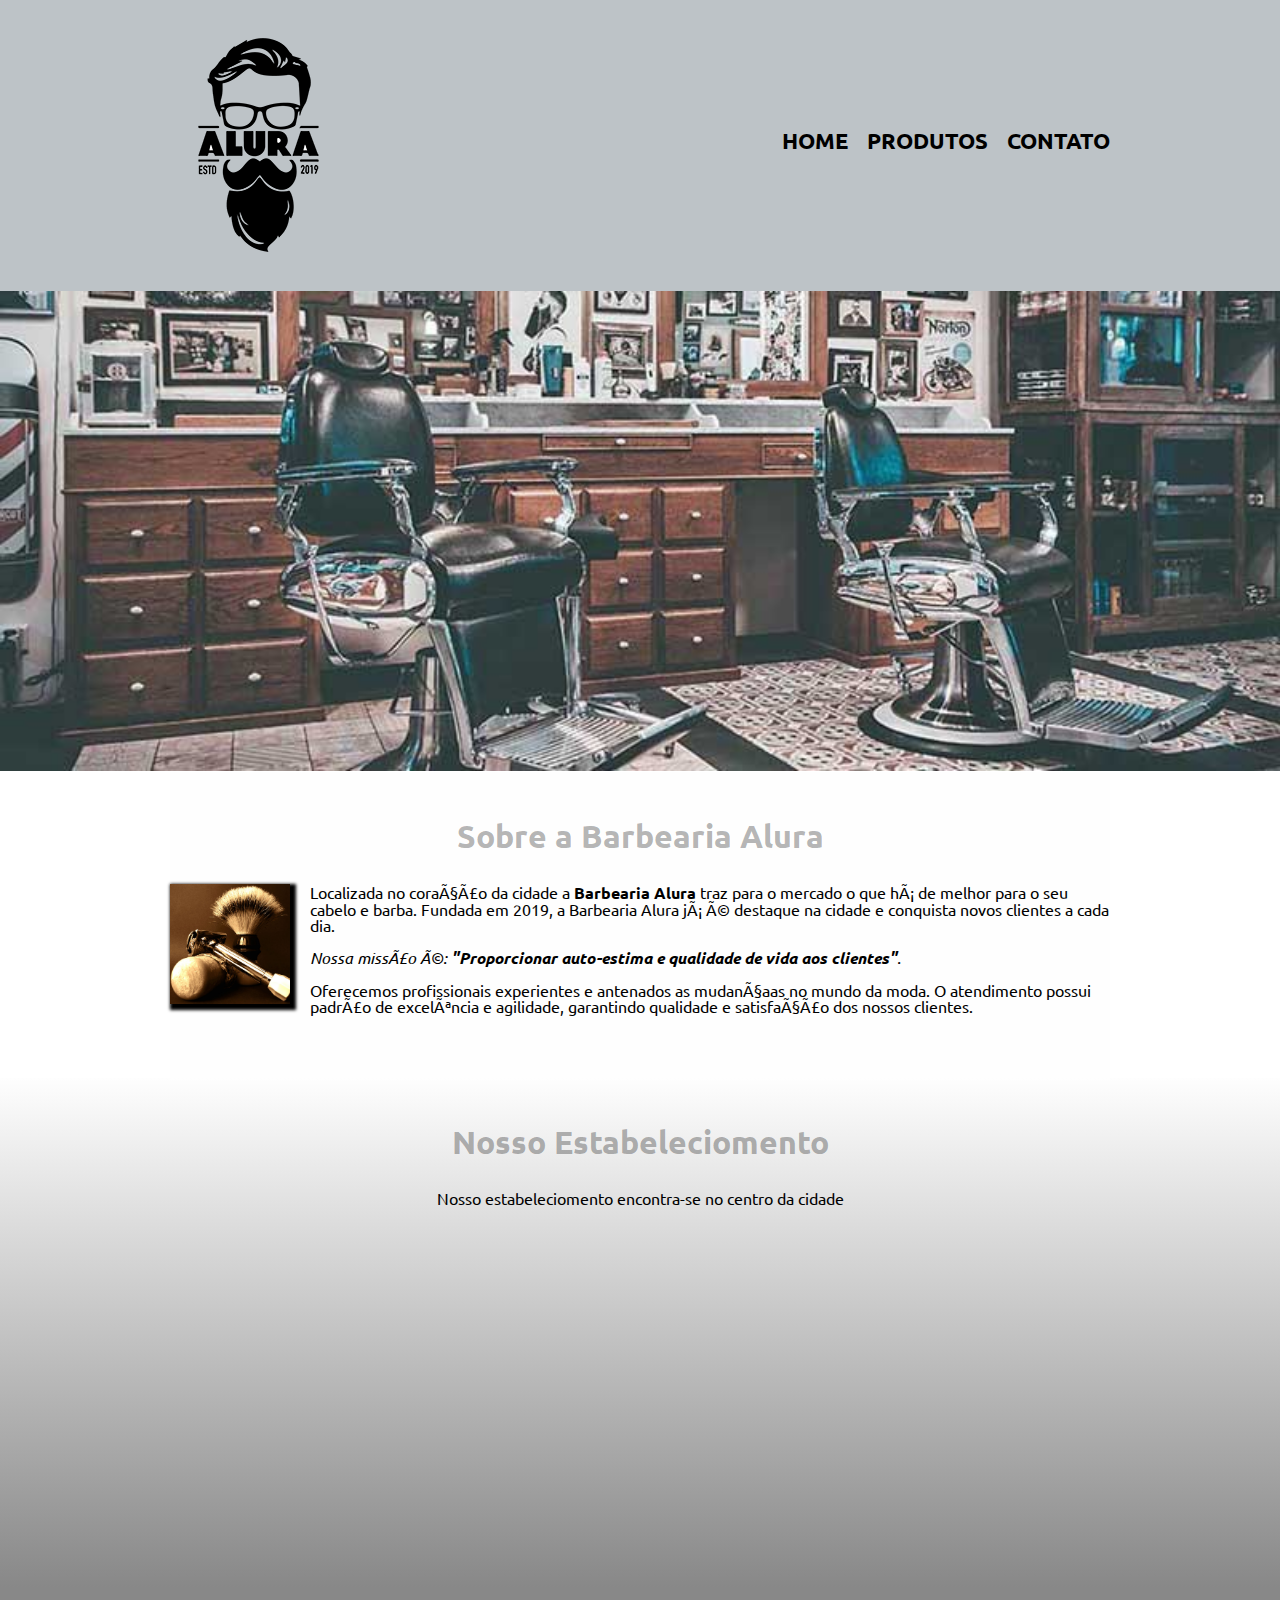
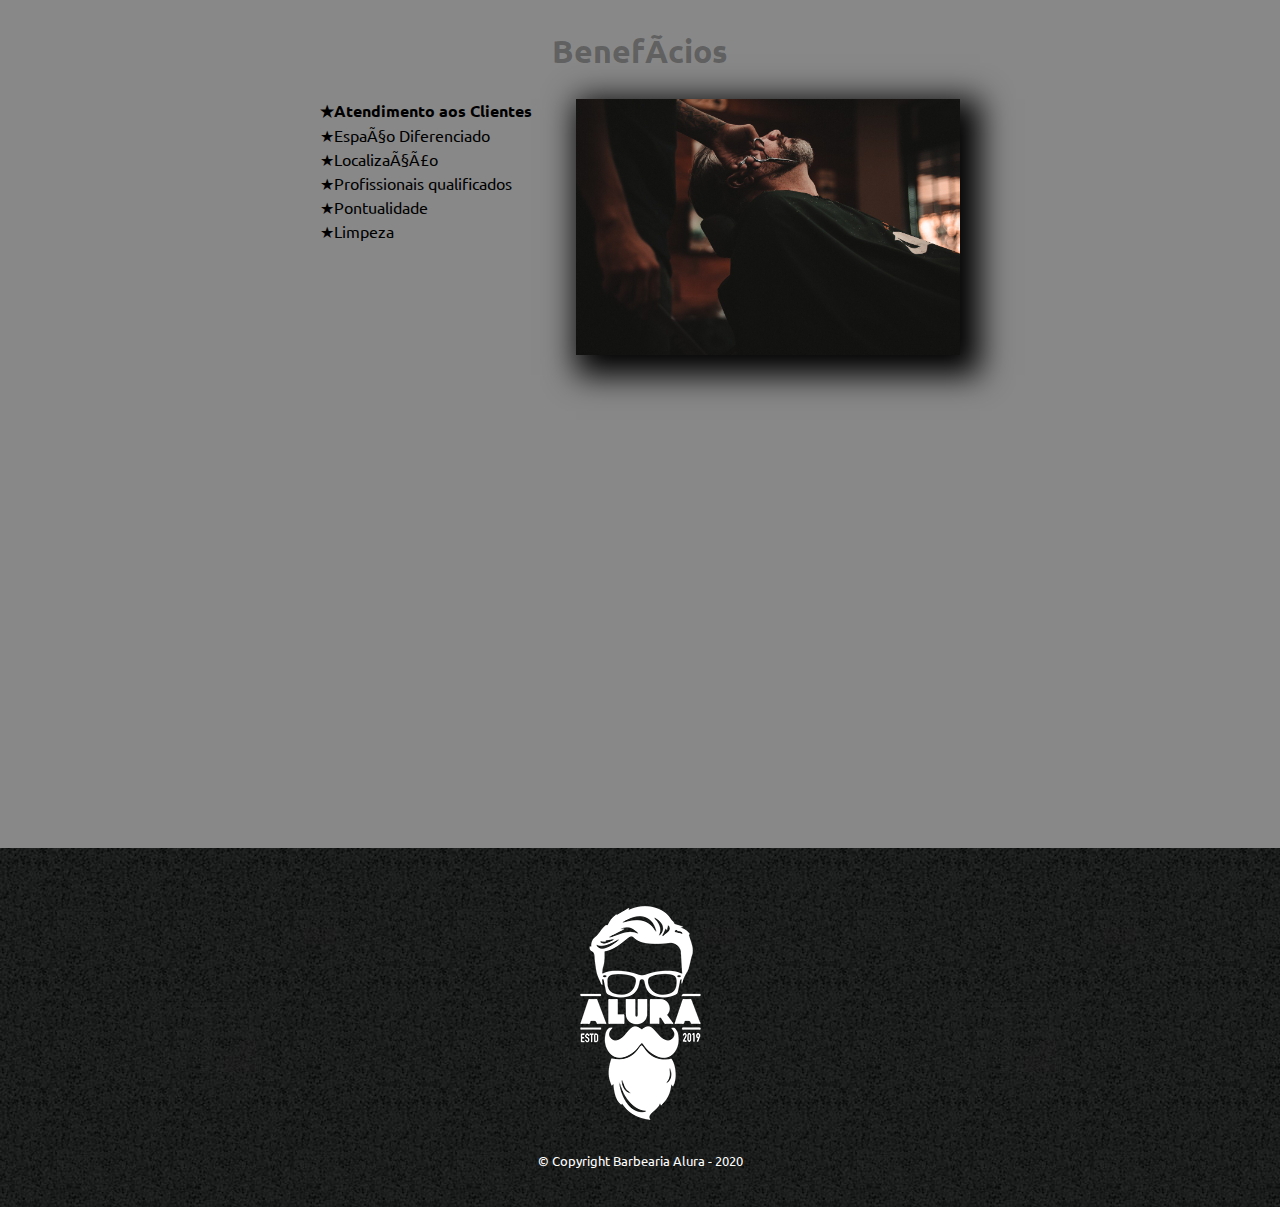
<file: Index.html>
<!DOCTYPE html>
<html lang="pt-br">
    

<head>
    <meta charset="Windows-125">
    
    <meta name="viewport" content="width=device-width, initial-scale=1.0">

    <title>Barbearia Alura</title>

    <link rel="stylesheet" href="reset.css">
    <link rel="stylesheet" href="style.css">
    <link href="https://fonts.googleapis.com/css2?family=Ubuntu:wght@300&display=swap" rel="stylesheet">
</head>

<body>
    <header>
        <div class="caixa">
            <h1><img src="logo.png"></h1>
            <nav>
                <ul>
                    <li><a href="Index.html">Home</a></li>
                    <li><a href="produtos.html">Produtos</a></li>
                    <li><a href="contato.html">Contato</a></li>
                </ul>
            </nav>
        </div>
    </header>
    <img class="banner" src="banner.jpg">
    <main>    
        <section class="principal">
            
            <h2  class="titulo-principal">Sobre a Barbearia Alura</h2>        
            
            <img src="utensilios.jpg" alt="Utensilios de um barbeiro." class="utensilios">
            
            <p>Localizada no coração da cidade a <strong>Barbearia Alura</strong> traz para o mercado o que há de melhor para o seu cabelo e barba. Fundada em 2019, a Barbearia Alura já é destaque na cidade e conquista novos clientes a cada dia.</p>
            
            <p class="missao"><em>Nossa missão é: <Strong>"Proporcionar auto-estima e qualidade de vida aos clientes"</Strong>.</em></p>
            
            <p>Oferecemos profissionais experientes e antenados as mudançaas no mundo da moda. O atendimento possui padrão de excelência e agilidade, garantindo qualidade e satisfação dos nossos clientes.</p>
        </section>

        <section class="mapa">
            <h3 class="titulo-principal">Nosso Estabeleciomento</h3>

            <p>Nosso estabeleciomento encontra-se no centro da cidade</p>
            <div class="mapa-conteudo">
                <iframe src="https://www.google.com/maps/embed?pb=!1m18!1m12!1m3!1d3660.547262847512!2d-47.18716868440907!3d-23.440716263034467!2m3!1f0!2f0!3f0!3m2!1i1024!2i768!4f13.1!3m3!1m2!1s0x94cf6b91ce89bc03%3A0xa0b6359364f77cd3!2sAv.%20do%20Sol%2C%20S%C3%A3o%20Paulo!5e0!3m2!1spt-PT!2sbr!4v1595396773835!5m2!1spt-PT!2sbr" width="100%" height="300" frameborder="0" style="border:0;" allowfullscreen="" aria-hidden="false" tabindex="0"></iframe>
            </div>
        </section>
        
        <section class="beneficios">
            <h3 class="titulo-principal">Benefícios</h3>
            <div class="conteudo-beneficios">
                <ul class="lista-beneficios">
                    <li class="itens">Atendimento aos Clientes</li>
                    <li class="itens">Espaço Diferenciado</li>
                    <li class="itens">Localização</li>
                    <li class="itens">Profissionais qualificados</li>
                    <li class="itens">Pontualidade</li>
                    <li class="itens">Limpeza</li>
                </ul><img src="beneficios.jpg" class="imagembeneficios">
            </div>
            
            <div class="video">
                <iframe width="100%" height="315" src="https://www.youtube.com/embed/OZLbJ1wScD8" frameborder="0" allow="accelerometer; autoplay; encrypted-media; gyroscope; picture-in-picture" allowfullscreen></iframe>
            </div>
            
           
        </section>
    </main>

    <footer>
        <img src="logo-branco.png">
        <p class="copyright">&copy; Copyright Barbearia Alura - 2020</p>
    </footer>
</body>

</html>
</file>
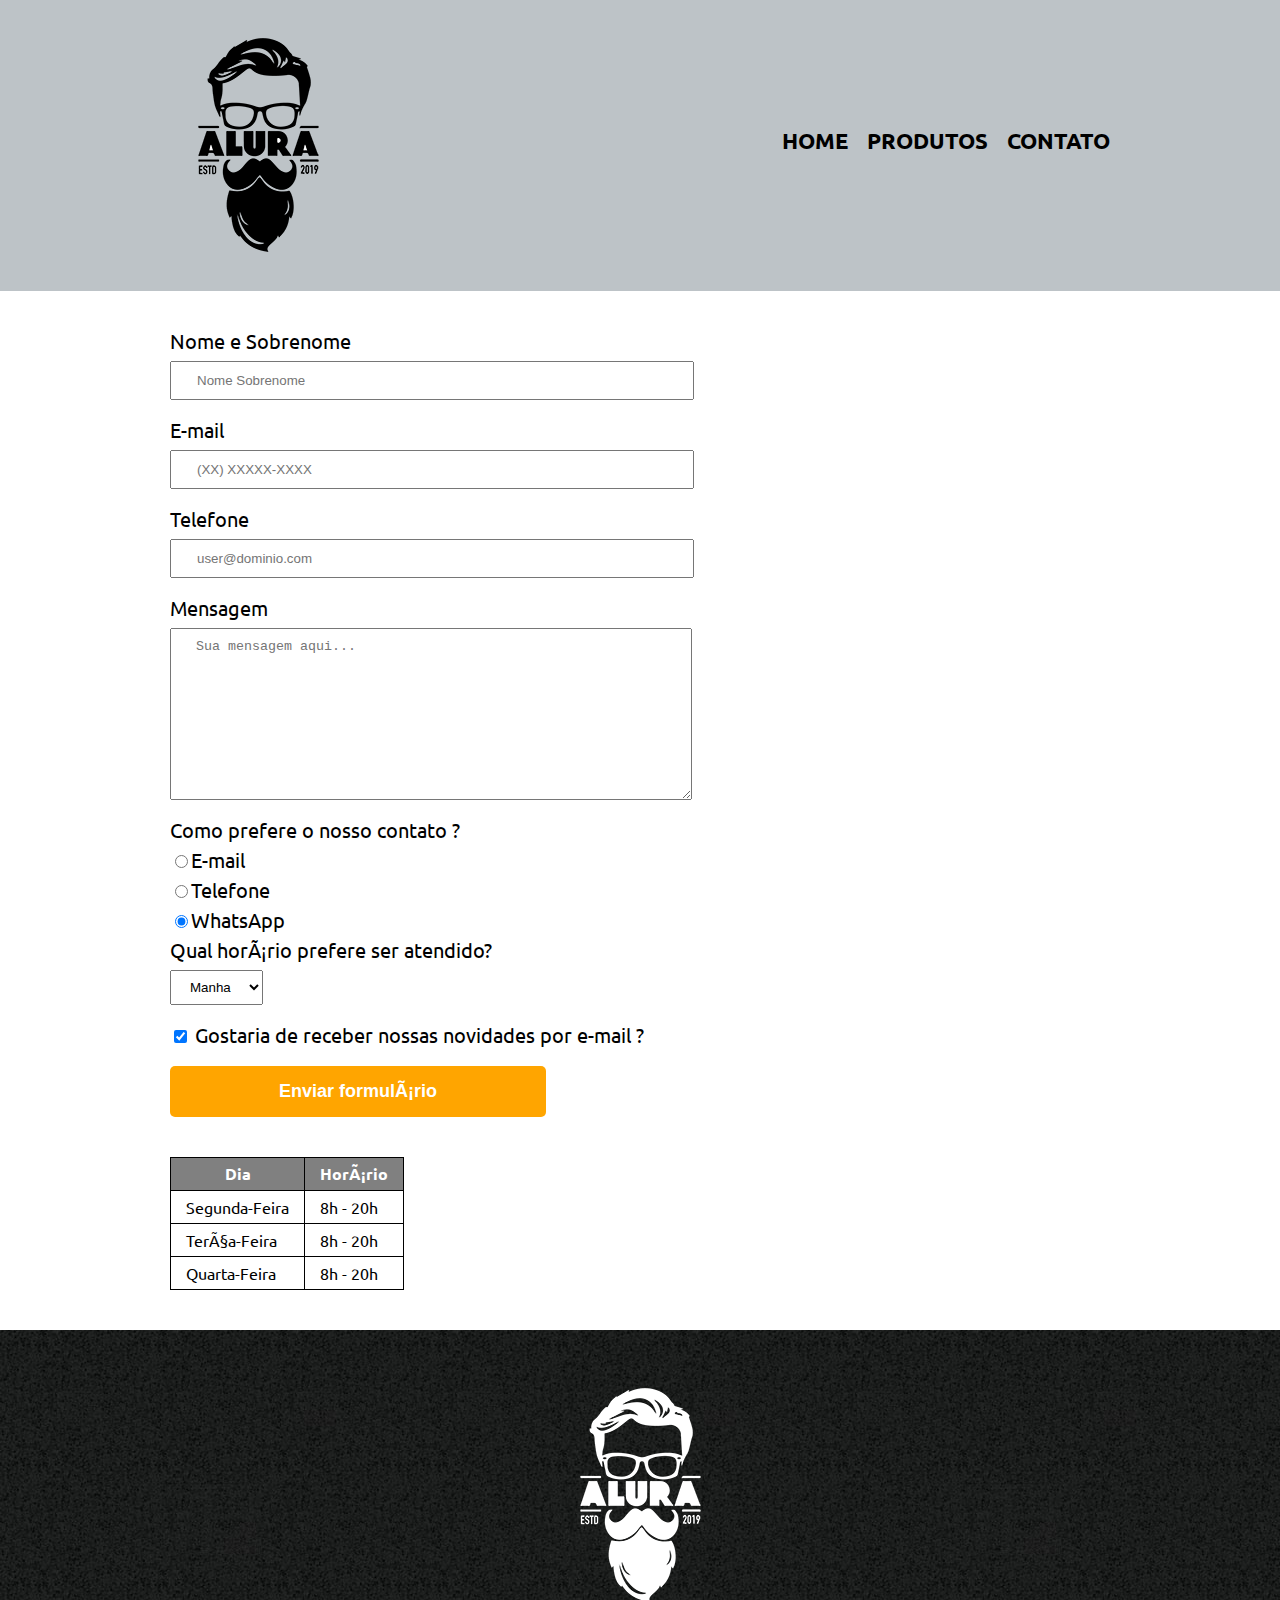
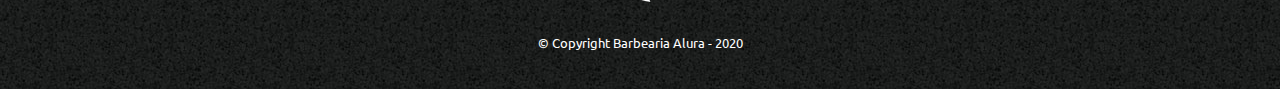
<file: contato.html>
<!DOCTYPE html>
<html lang="pt-br">

<head>
    <meta charset="Windows-125">
    <meta name="viewport" content="width=device-width, initial-scale=1.0">

    <title>Contato - Barbearia Alura</title>
    
    <link rel="stylesheet" href="reset.css">
    <link rel="stylesheet" href="style.css">
    <link href="https://fonts.googleapis.com/css2?family=Ubuntu:wght@300&display=swap" rel="stylesheet">
</head>

<body>
    <header>
        <div class="caixa">
            <h1><img src="logo.png" alt="Logo barbearia alura"></h1>
            <nav>
                <ul>
                    <li><a href="Index.html">Home</a></li>
                    <li><a href="produtos.html">Produtos</a></li>
                    <li><a href="contato.html">Contato</a></li>
                </ul>
            </nav>
        </div>
    </header>
    <main class="principal-contato">
        <form>
            <label for="nomesobrenome">Nome e Sobrenome</label>
            <input type="text" id="nomesobrenome" class="input-padrao" required placeholder="Nome Sobrenome">

            <label for="email">E-mail</label>
            <input type="email" id="email" class="input-padrao" required placeholder="(XX) XXXXX-XXXX">

            <label for="telefone">Telefone</label>
            <input type="tel" id="telefone" class="input-padrao" required placeholder="user@dominio.com">

            <label for="mensagem">Mensagem</label>
            <textarea cols="70" rows="10" id="mensagem" class="input-padrao" required placeholder="Sua mensagem aqui..."></textarea>
            
            <fieldset>
                <legend>Como prefere o nosso contato ?</legend>
                <label for="radio-email"><input type="radio" name="contato" value="email" id= "radio-email">E-mail</label>
                

                <label for="radio-telefone"><input type="radio" name="contato" value="telefone" id= "radio-telefone">Telefone</label>
                

                <label for="radio-whatsapp"><input type="radio" name="contato" value="whatsapp" id= "radio-whatsapp" checked>WhatsApp</label>
                
            </fieldset>
            <fieldset>
                <legend>Qual horário prefere ser atendido?</legend>
                <select >
                    <option>Manha</option>
                    <option>Tarde</option>
                    <option>Noite</option>
                </select>
            </fieldset>
            <label class="checkbox"><input type="checkbox" checked> Gostaria de receber nossas novidades por e-mail ?</label>
            <input type="submit" value="Enviar formulário" class="enviar">

        </form>
        <table>
            <thead>
                <tr>
                    <th>Dia</th>
                    <th>Horário</th>
                </tr>
            </thead>
            <tbody>
                <tr>
                    <td>Segunda-Feira</td>
                    <td>8h - 20h</td>
                </tr>
                <tr>
                    <td>Terça-Feira</td>
                    <td>8h - 20h</td>
                </tr>
                <tr>
                    <td>Quarta-Feira</td>
                    <td>8h - 20h</td>
                </tr>
            </tbody>
        </table>
    </main>
    <footer>
        <img src="logo-branco.png" alt="Logo barbearia alura">
        <p class="copyright">&copy; Copyright Barbearia Alura - 2020</p>
    </footer>

</body>

</html>
</file>
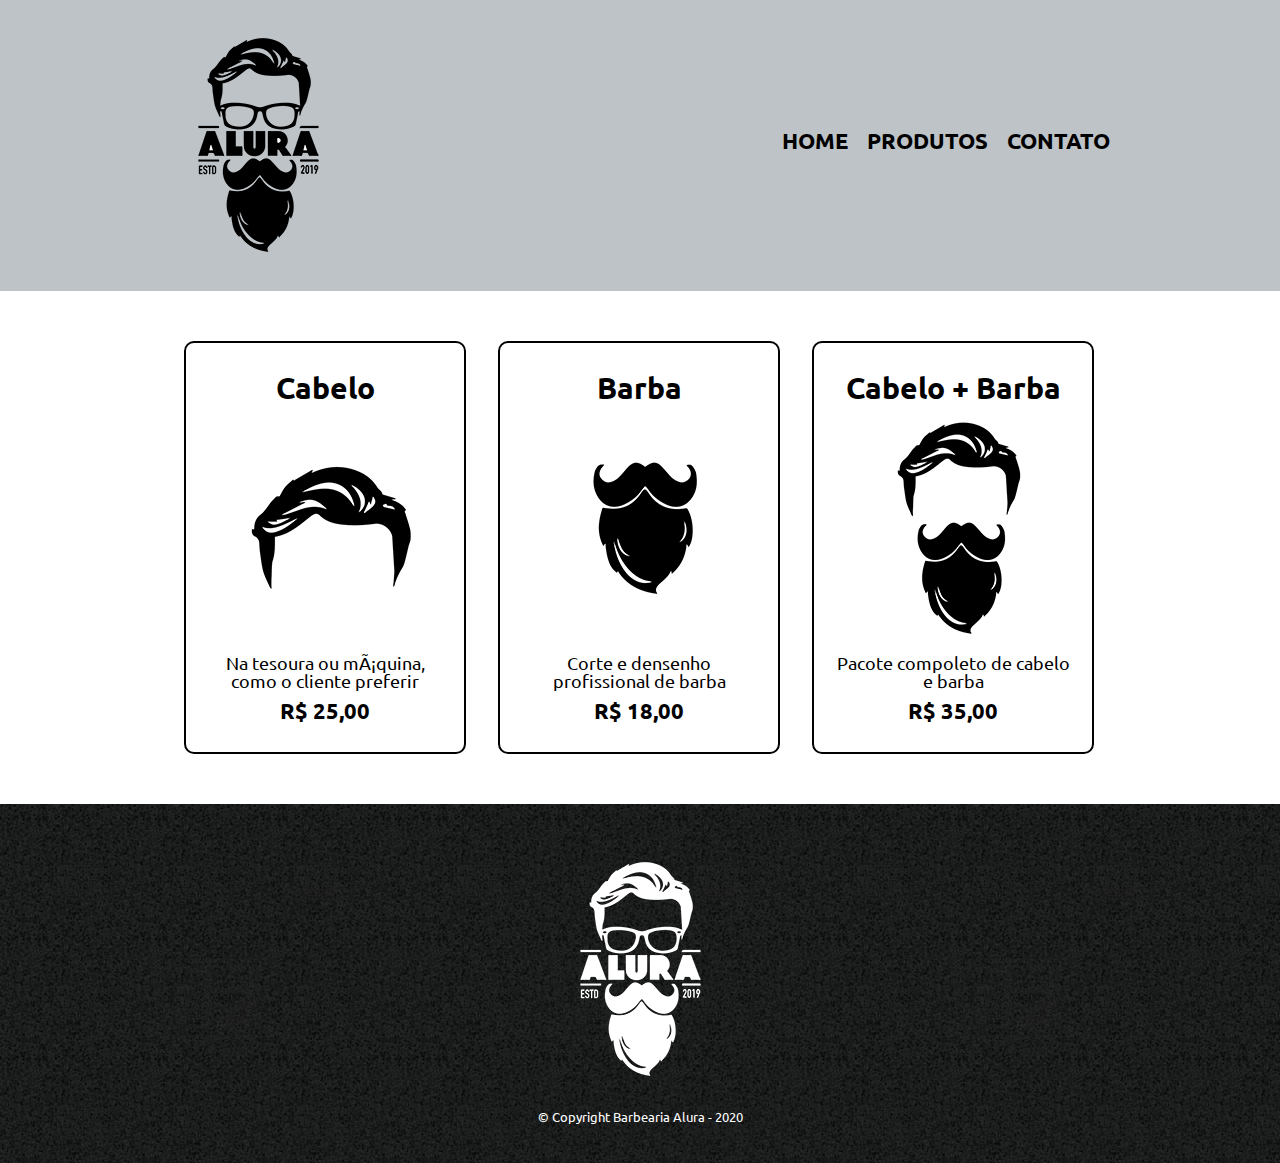
<file: produtos.html>
<!DOCTYPE html>
<html lang="pt-br">


<head>
    <meta charset="Windows-125">
    <meta name="viewport" content="width=device-width, initial-scale=1.0">

    <title>Produtos - Barbearia Alura</title>
    
    <link rel="stylesheet" href="reset.css">
    <link rel="stylesheet" href="style.css">
    <link href="https://fonts.googleapis.com/css2?family=Ubuntu:wght@300&display=swap" rel="stylesheet">
</head>

<body>
    <header>
        <div class="caixa">
            <h1><img src="logo.png"></h1>
            <nav>
                <ul>
                    <li><a href="Index.html">Home</a></li>
                    <li><a href="produtos.html">Produtos</a></li>
                    <li><a href="contato.html">Contato</a></li>
                </ul>
            </nav>
        </div>
    </header>
    
    <main>
        <ul class="produtos">
            <li>
                <h2>Cabelo</h2>
                <img src="cabelo.jpg">
                <p class="produto-decricao">Na tesoura ou máquina, como o cliente preferir</p>
                <P class="produto-preco">R$ 25,00</P>
            </li>
            <li>
                <h2>Barba</h2>
                <img src="barba.jpg">
                <p class="produto-decricao">Corte e densenho profissional de barba</p>
                <P class="produto-preco">R$ 18,00</P>
            </li>
            <li>
                <h2>Cabelo + Barba</h2>
                <img src="cabelo+barba.jpg">
                <p class="produto-decricao">Pacote compoleto de cabelo e barba</p>
                <P class="produto-preco">R$ 35,00</P>
            </li>
        </ul>
    </main>

    <footer>
        <img src="logo-branco.png">
        <p class="copyright">&copy; Copyright Barbearia Alura - 2020</p>
    </footer>

</body>

</html>
</file>
<file: style.css>
body{
    font-family: 'Ubuntu', sans-serif;
}

.principal-contato {
    width: 940px;
    margin: 0 auto;
}
header {
    background: #bdc3c7;
    padding: 20px 0;
}

.caixa {
    position: relative;
    width: 940px;
    margin: 0 auto;
}

nav {
    position: absolute;
    top: 110px;
    right: 0; 
}

nav li {
    display: inline;
    margin: 0 0 0 15px;
}
nav a {
    text-transform: uppercase;
    color: black;
    font-weight: bold;
    font-size: 22px;
    text-decoration: none;
}

nav a:hover {
    color:#C78C19;    
}

.produtos {
    width: 940px;
    margin: 0 auto;
    padding: 50px 0;
}

.produtos li {
    display: inline-block;
    text-align: center;
    width: 30%;
    vertical-align: top;
    margin: 0 1.5%;
    padding: 30px 20px;
    box-sizing: border-box;
    border: 2px solid #000000;
    border-radius: 10px;
}

.produtos li:hover {
    border-color: #C78C19;
}

.produtos li:active {
    border-color: #088C19;
}

.produtos li:hover h2 {
    font-size: 35px;
}

.produtos h2 {
    font-size: 30px;
    font-weight: bold;
}

.produto-decricao {
    font-size: 18px ;
}

.produto-preco {
    font-size: 22px;
    font-weight: bold;
    margin-top: 10px;
}

footer {
    text-align: center;
    background: url("bg.jpg");
    padding: 40px;
}

.copyright {
    color: #FFFFFF;
    font-size: 13PX;
    margin-top: 15px;
}


form {
    margin: 40px 0;
}

form label, form legend {
    display: block;
    font-size: 20px;
    margin-bottom: 10px;
}

.input-padrao {
    display: block;
    margin-bottom: 20px;
    padding: 10px 25px;
    width: 50%;
}

.checkbox {
    margin: 20px 0;
}

fieldset select,option {
    padding: 8px 15px;
}

.enviar {
    width: 40%;
    padding: 15px 0;
    background: orange;
    color: white;
    font-weight: bold;
    font-size: 18px;
    border: none;
    border-radius: 5px;
    transition: 1s all;
    cursor: pointer;
}

.enviar:hover {
    background: darkorange;
    transform: scale(1.01);
}

table {
    margin: 20px 0 40px;
}
thead {
    background: gray;
    color: white;
    font-weight: bold;
}

td, th {
    border: 1px solid black;
    padding: 8px 15px;

}
/*css da pagina inicial - index.html*/
.banner {
    width: 100%;
}

.titulo-principal {
    text-align: center;
    font-size: 2em;
    margin: 0 0 1em;
    clear: left;
    font-weight: bold;
    transition: 400ms;
    color: rgba(0, 0, 0, 0.3)
}

.titulo-principal:hover {
    color: rgba(0, 0, 0, 1)
}

.principal {
    padding: 3em 0;
    background: #FEFEFE;
    width: 940px;
    margin: 0 auto;
}

.principal p {
    margin: 0 0 1em;
}

.principal strong {
    font-weight: bold;
}

.principal em {
    font-style: italic;
}

.utensilios {
    width: 120px;
    float: left;
    margin: 0 20px 20px 0;
    box-shadow: 3px 3px 3px 3px black;
    opacity: 100%;
    transition: 400ms;
}

.utensilios:hover {
    opacity: 70%;
}

.mapa {
    padding: 3em 0;
    background: linear-gradient(#FEFEFE,#888888);
}
.mapa p {
    padding: 0 0 2em;
    text-align: center;
}

.mapa-conteudo{ 
    width: 940px;
    margin: 0 auto;
}

.beneficios {
    padding: 3em 0;
    background: #888888;
}

.conteudo-beneficios{
    width: 640px;
    margin: 0 auto;
}

.lista-beneficios {
    width: 40%;
    display: inline-block;
    vertical-align: top;
}

.itens {
    line-height: 1.5;
}

.itens::before{
    content: "\2605";
}

.itens:first-child {
    font-weight: bold;
}

.imagembeneficios {
    width: 60%;
    opacity: 100%;
    transition: 400ms;
    box-shadow: 10px 10px 30px 10px black;
}

.imagembeneficios:hover {
    opacity: 70%;
}

.video {
    width: 560px;
    margin: 4em auto;
}

@media screen and (max-width: 480px) {
    .caixa, .principal, .conteudo-beneficios, .mapa-conteudo, .principal-contato  {
        width: auto;
    }
    h1 {
        text-align: center;
    }
    nav {
        position: static;
    }
    .lista-beneficios, .imagembeneficios,.video {
        width: 100%;
    }
    .produtos {
        width: 90%;
    }
    .produtos li {
        width: 97%;
        margin-bottom: 10px;
    }
    .input-padrao {
        width: 85%;
    }
    .enviar {
        width: 80%;
    }

}
</file>
